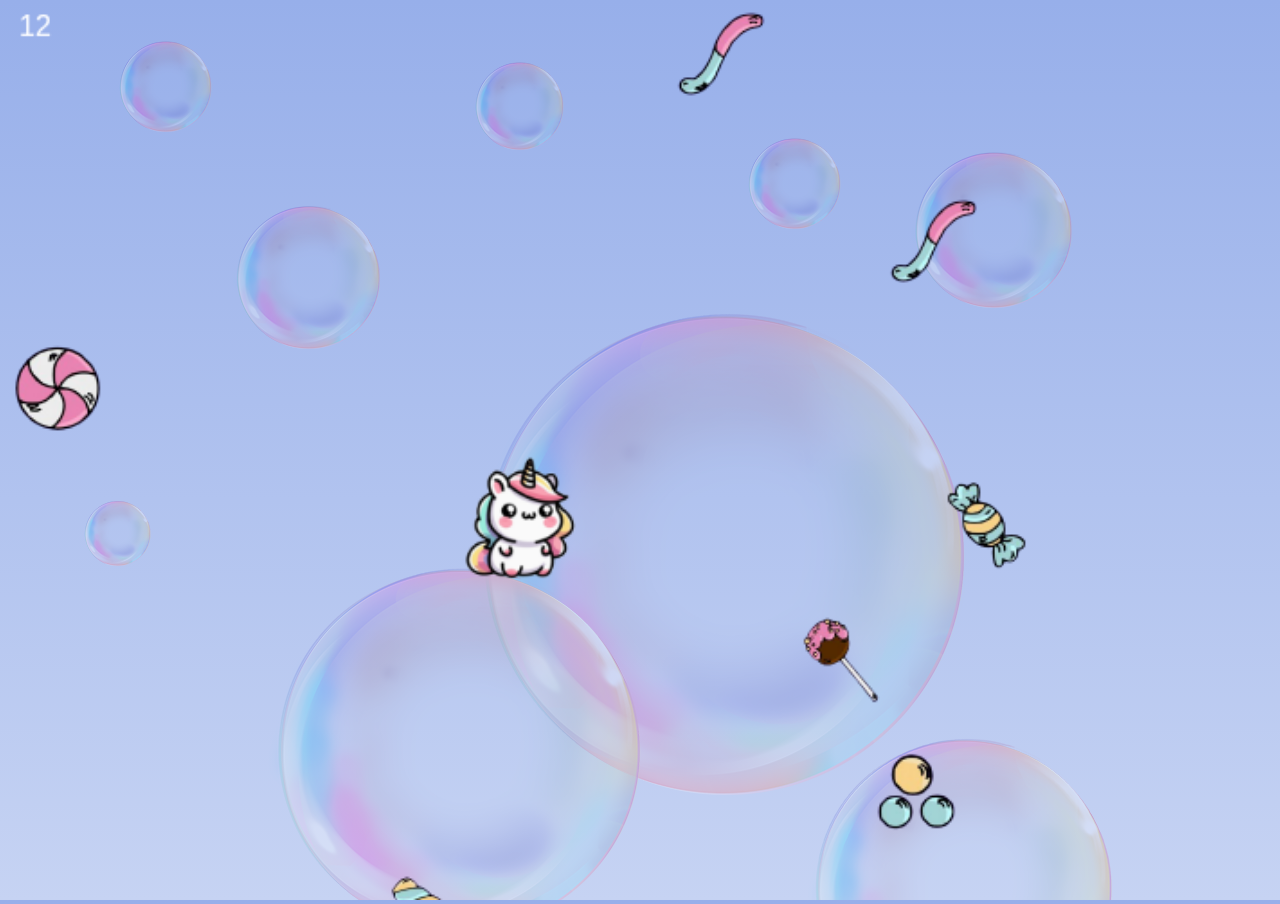
<file: index.html>
<!DOCTYPE html>
<html lang="en">
  <head>
    <meta charset="UTF-8" />
    <meta name="viewport" content="width=device-width, initial-scale=1.0" />
    <title>SpaceJump</title>
    <link rel="icon" href="images/favicon.png" type="image/png" />
    <link rel="stylesheet" href="style.css" />
  </head>
  <body>
    <audio id="myAudio">
      <source src="cooking-show-chosiccom_MLoQo58L.mp3" type="audio/mpeg" />
      <code>audio</code>.
    </audio>

    <div class="bubbles"></div>
    <canvas id="board"></canvas>
    <script src="script.js?a=1"></script>
  </body>
</html>
</file>
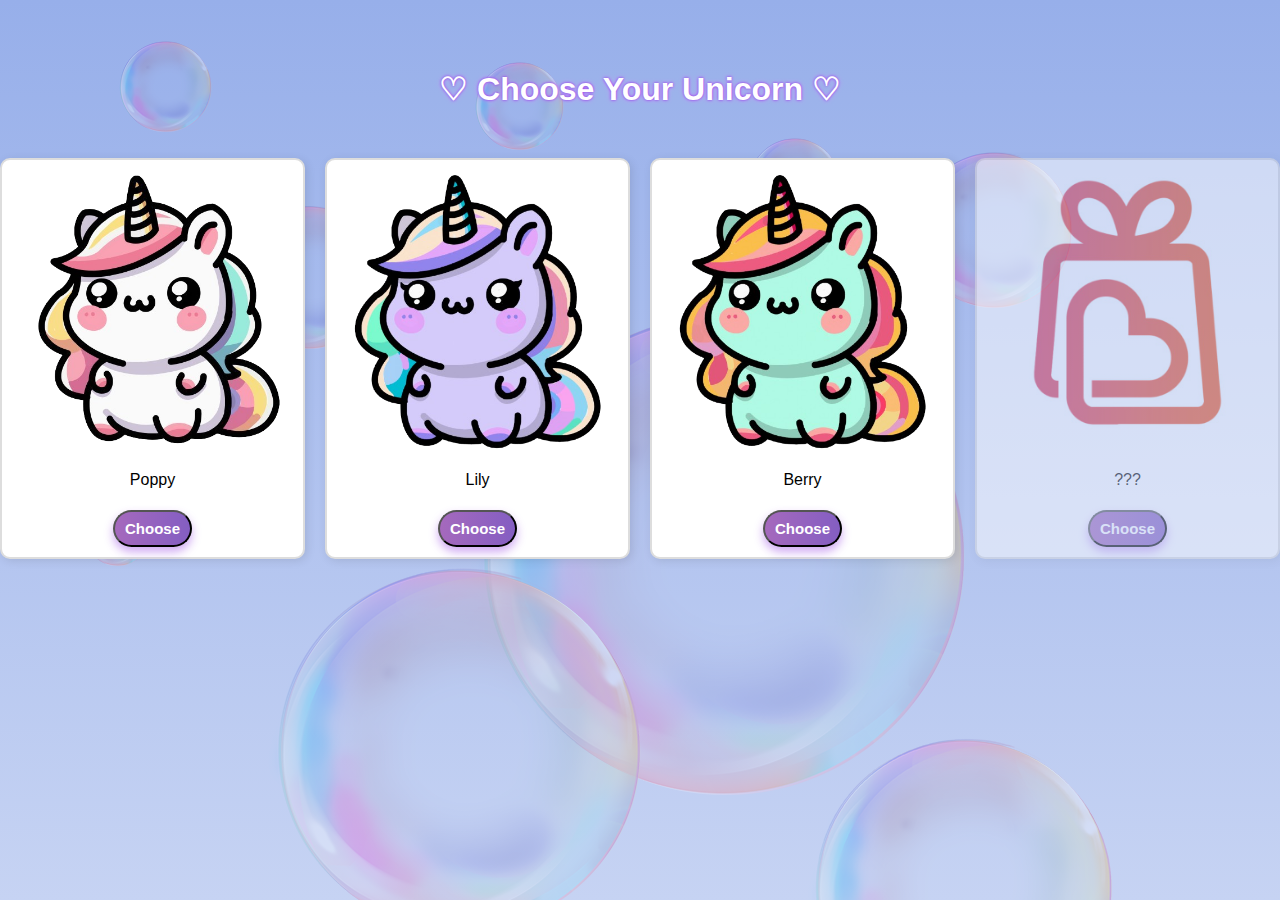
<file: character.html>
<!DOCTYPE html>
<html lang="en">
  <head>
    <meta charset="UTF-8" />
    <meta name="viewport" content="width=device-width, initial-scale=1.0" />
    <title>SpaceJump</title>
    <link rel="icon" href="images/favicon.png" type="image/png" />
    <link rel="stylesheet" href="character-style.css" />
  </head>
  <body>
    <div class="bubbles"></div>
    <h1>♡ Choose Your Unicorn ♡</h1>
    <div class="character-container">
      <div class="character-card">
        <img src="images/unicorn-left.png" alt="Character 1" />
        <p>Poppy</p>
        <button onclick="choosePerson('poppy')">Choose</button>
      </div>

      <div class="character-card">
        <img src="images/pupi-left.png" alt="Character 2" />
        <p>Lily</p>
        <button onclick="choosePerson('lily')">Choose</button>
      </div>

      <div class="character-card">
        <img src="images/pony3-removebg-preview.png" alt="Character 3" />
        <p>Berry</p>
        <button onclick="choosePerson('berry')">Choose</button>
      </div>

      <div class="character-card locked" id="goldy-card">
        <img src="images/loveable-logo.jpg" alt="Otazník" id="question-img" />
        <img
          src="images/maslo-removebg-preview.png"
          alt="Goldy"
          id="goldy-img"
          class="hidden"
        />
        <p id="hide">???</p>
        <p id="goldy-name" class="hidden">Goldy</p>
        <button
          id="unlock-goldy"
          onclick="setInterval(function () {choosePerson('goldy')}, 3100);"
        >
          Choose
        </button>
      </div>
    </div>

    <script src="char.js"></script>
  </body>
</html>
</file>
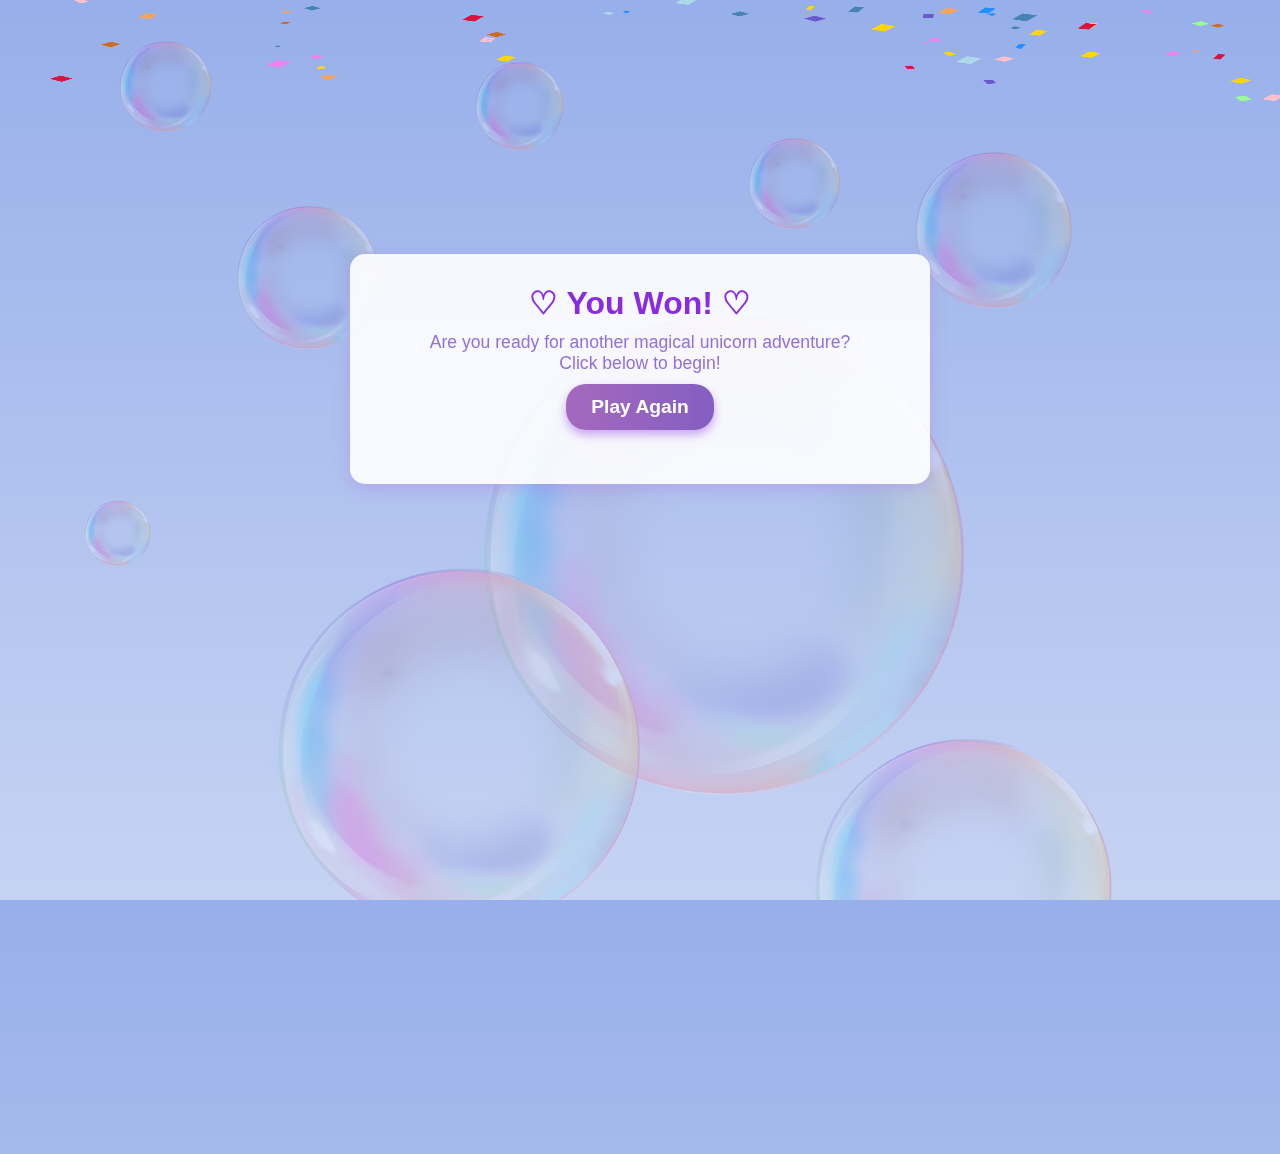
<file: end.html>
<!DOCTYPE html>
<html lang="en">
  <head>
    <meta charset="UTF-8" />
    <meta name="viewport" content="width=device-width, initial-scale=1.0" />
    <title>SpaceJump</title>
    <link rel="icon" href="images/favicon.png" type="image/png" />
    <link rel="stylesheet" href="konec.css" />
  </head>
  <body>
    <div class="stars"></div>
    <canvas id="canvas"></canvas>
    <div class="container">
      <div class="game-box">
        <h1>♡ You Won! ♡</h1>
        <p>
          Are you ready for another magical unicorn adventure? <br />
          Click below to begin!
        </p>
        <a href="character.html" class="start-button"> Play Again </a>
      </div>
    </div>
    <script src="final.js"></script>
  </body>
</html>
</file>
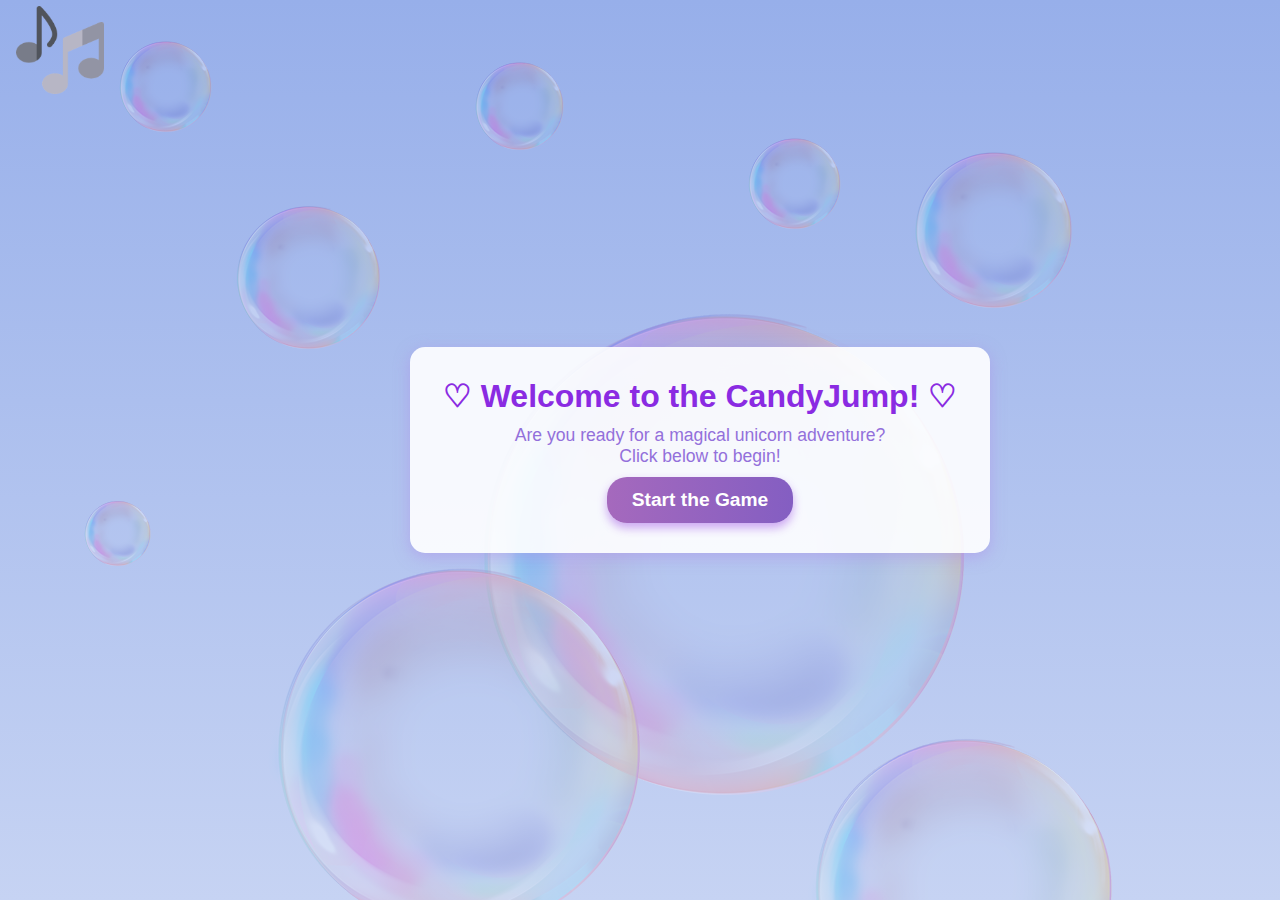
<file: welcome.html>
<!DOCTYPE html>
<html lang="en">
  <head>
    <meta charset="UTF-8" />
    <meta name="viewport" content="width=device-width, initial-scale=1.0" />
    <title>SpaceJump</title>
    <link rel="icon" href="images/favicon.png" type="image/png" />
    <link rel="stylesheet" href="start.css" />
  </head>
  <body>
    <img id="soundImage" src="images/musical-notex.png" alt="Spustit hudbu" />
    <audio id="audio" src="cooking-show-chosiccom_MLoQo58L.mp3"></audio>

    <div class="stars"></div>
    <div class="container">
      <div class="game-box">
        <h1>♡ Welcome to the CandyJump! ♡</h1>
        <p>
          Are you ready for a magical unicorn adventure? <br />
          Click below to begin!
        </p>
        <a href="character.html" class="start-button"> Start the Game</a>
      </div>
    </div>

    <script>
      const soundImage = document.getElementById("soundImage");
      const audio = document.getElementById("audio");

      soundImage.addEventListener("click", () => {
        if (audio.paused) {
          audio.play();
          soundImage.src = "images/musical-note.png";
          soundImage.alt = "Vypnout hudbu";
        } else {
          audio.pause();
          soundImage.src = "images/musical-notex.png";
          soundImage.alt = "Spustit hudbu";
        }
      });
    </script>
  </body>
</html>
</file>
<file: style.css>
body {
  margin: 0;
  font-family: "Comic Sans MS", cursive, sans-serif;
  text-align: center;
  background: linear-gradient(to bottom, #97afea, #c6d3f3);
  overflow: hidden;
  height: 100vh;
}

#board {
  font-family: "Comic Sans MS", cursive, sans-serif;
  text-align: center;
  overflow: hidden;
  height: 100vh;
}

.bubbles {
  position: absolute;
  width: 100%;
  height: 100%;
  background: url("images/—Pngtree—transparent\ colorful\ bubbles_5533018.png")
    repeat;
  animation: move-bubbles 10s linear infinite;
  z-index: -1;
  opacity: 0.3;
}

@keyframes move-bubbles {
  from {
    background-position: 0 0;
  }
  to {
    background-position: -500px 500px;
  }
}
</file>
<file: character-style.css>
body {
  font-family: "Comic Sans MS", cursive, sans-serif;
  text-align: center;
  background: linear-gradient(to bottom, #97afea, #c6d3f3);
  overflow: hidden;
  height: 100vh;
  margin: 0;
  padding: 0;
}

h1 {
  text-shadow: 0 0 3px #8a2be2, 0 0 5px #cd98ff;
  margin-top: 0px;
  padding-top: 70px;
  color: #ffffff;
}
.character-container {
  display: flex;
  justify-content: center;
  gap: 20px;
  margin-top: 50px;
}
.character-card {
  border: 2px solid #ddd;
  border-radius: 10px;
  padding: 10px;
  width: 300px;
  background-color: #fff;
  box-shadow: 2px 2px 10px rgba(0, 0, 0, 0.1);
}
.character-card img {
  width: 100%;
  border-radius: 10px;
}
.character-card button {
  font-family: "Comic Sans MS", cursive, sans-serif;
  margin-top: 5px;
  background: linear-gradient(to right, #a569bd, #845ec2);
  color: white;
  padding: 8px 10px;
  border-radius: 20px;
  text-decoration: none;
  font-size: 15px;
  font-weight: bold;
  transition: transform 0.3s, background 0.3s;
  box-shadow: 0 5px 10px rgba(138, 43, 226, 0.4);
  cursor: pointer;
}

.character-card:hover {
  background: linear-gradient(to right, #cdb8ee, #e4d5ea);
  transform: scale(1.1);
}
.character-card button:hover {
  background: linear-gradient(to right, #845ec2, #a569bd);
  transform: scale(1.1);
}

.hidden {
  display: none;
}

.locked {
  opacity: 0.5;
}

.locked button {
  cursor: pointer;
}

.character-card.glow {
  box-shadow: 0 0 15px 5px gold;
  animation: glow-effect 1s ease-in-out infinite alternate;
}

@keyframes glow-effect {
  from {
    box-shadow: 0 0 10px 3px gold;
  }
  to {
    box-shadow: 0 0 20px 10px gold;
  }
}
.bubbles {
  position: absolute;
  width: 100%;
  height: 100%;
  background: url("images/—Pngtree—transparent\ colorful\ bubbles_5533018.png")
    repeat;
  animation: move-bubbles 10s linear infinite;
  z-index: -1;
  opacity: 0.3;
}

@keyframes move-bubbles {
  from {
    background-position: 0 0;
  }
  to {
    background-position: -500px 500px;
  }
}

#soundImage {
  padding: 10px 20px;
  cursor: pointer;
  width: 120px;
  float: left;
}

#soundImage:hover {
  transform: scale(1.1);
}
</file>
<file: konec.css>
canvas {
  overflow-y: hidden;
  overflow-x: hidden;
  width: 100%;
  height: 250px;
  margin: 0;
}
* {
  margin: 0;
  padding: 0;
  box-sizing: border-box;
}

body {
  font-family: "Comic Sans MS", cursive, sans-serif;
  background: linear-gradient(to bottom, #97afea, #c6d3f3);
  overflow: hidden;
  height: 100vh;
}

.stars {
  position: absolute;
  width: 100%;
  height: 100%;
  background: url("images/—Pngtree—transparent\ colorful\ bubbles_5533018.png")
    repeat;
  animation: move-stars 10s linear infinite;
  z-index: -1;
  opacity: 0.3;
}

@keyframes move-stars {
  from {
    background-position: 0 0;
  }
  to {
    background-position: -500px 500px;
  }
}

.container {
  height: 100%;
  display: flex;
  justify-content: center;
  text-align: center;
}

.game-box {
  background: rgba(255, 255, 255, 0.9);
  border-radius: 15px;
  padding: 30px;
  box-shadow: 0 4px 15px rgba(173, 142, 234, 0.5);
  width: 580px;
  height: 230px;
}

h1 {
  font-size: 2rem;
  color: #8a2be2;
}

p {
  margin: 10px 0;
  color: #9370db;
  font-size: 1.1rem;
}

.start-button {
  cursor: pointer;
  font-family: "Comic Sans MS", cursive, sans-serif;
  display: inline-block;
  background: linear-gradient(to right, #a569bd, #845ec2);
  color: white;
  padding: 12px 25px;
  border-radius: 20px;
  text-decoration: none;
  font-size: 1.2rem;
  font-weight: bold;
  transition: transform 0.3s, background 0.3s;
  box-shadow: 0 5px 10px rgba(138, 43, 226, 0.4);
}

.start-button:hover {
  background: linear-gradient(to right, #845ec2, #a569bd);
  transform: scale(1.1);
}

img {
  padding: 10px 20px;
  cursor: pointer;
  width: 120px;
  float: left;
}

img:hover {
  transform: scale(1.1);
}
</file>
<file: start.css>
* {
  margin: 0;
  padding: 0;
  box-sizing: border-box;
}

body {
  font-family: "Comic Sans MS", cursive, sans-serif;
  background: linear-gradient(to bottom, #97afea, #c6d3f3);
  overflow: hidden;
  height: 100vh;
}

.stars {
  position: absolute;
  width: 100%;
  height: 100%;
  background: url("images/—Pngtree—transparent\ colorful\ bubbles_5533018.png")
    repeat;
  animation: move-stars 10s linear infinite;
  z-index: -1;
  opacity: 0.3;
}

@keyframes move-stars {
  from {
    background-position: 0 0;
  }
  to {
    background-position: -500px 500px;
  }
}

.container {
  height: 100%;
  display: flex;
  justify-content: center;
  align-items: center;
  text-align: center;
}

.game-box {
  background: rgba(255, 255, 255, 0.9);
  border-radius: 15px;
  padding: 30px;
  box-shadow: 0 4px 15px rgba(173, 142, 234, 0.5);
  width: 580px;
}

h1 {
  font-size: 2rem;
  color: #8a2be2;
}

p {
  margin: 10px 0;
  color: #9370db;
  font-size: 1.1rem;
}

.start-button {
  cursor: pointer;
  font-family: "Comic Sans MS", cursive, sans-serif;
  display: inline-block;
  background: linear-gradient(to right, #a569bd, #845ec2);
  color: white;
  padding: 12px 25px;
  border-radius: 20px;
  text-decoration: none;
  font-size: 1.2rem;
  font-weight: bold;
  transition: transform 0.3s, background 0.3s;
  box-shadow: 0 5px 10px rgba(138, 43, 226, 0.4);
}

.start-button:hover {
  background: linear-gradient(to right, #845ec2, #a569bd);
  transform: scale(1.1);
}

img {
  padding: 10px 20px;
  cursor: pointer;
  width: 120px;
  float: left;
}

img:hover {
  transform: scale(1.1);
}
</file>
